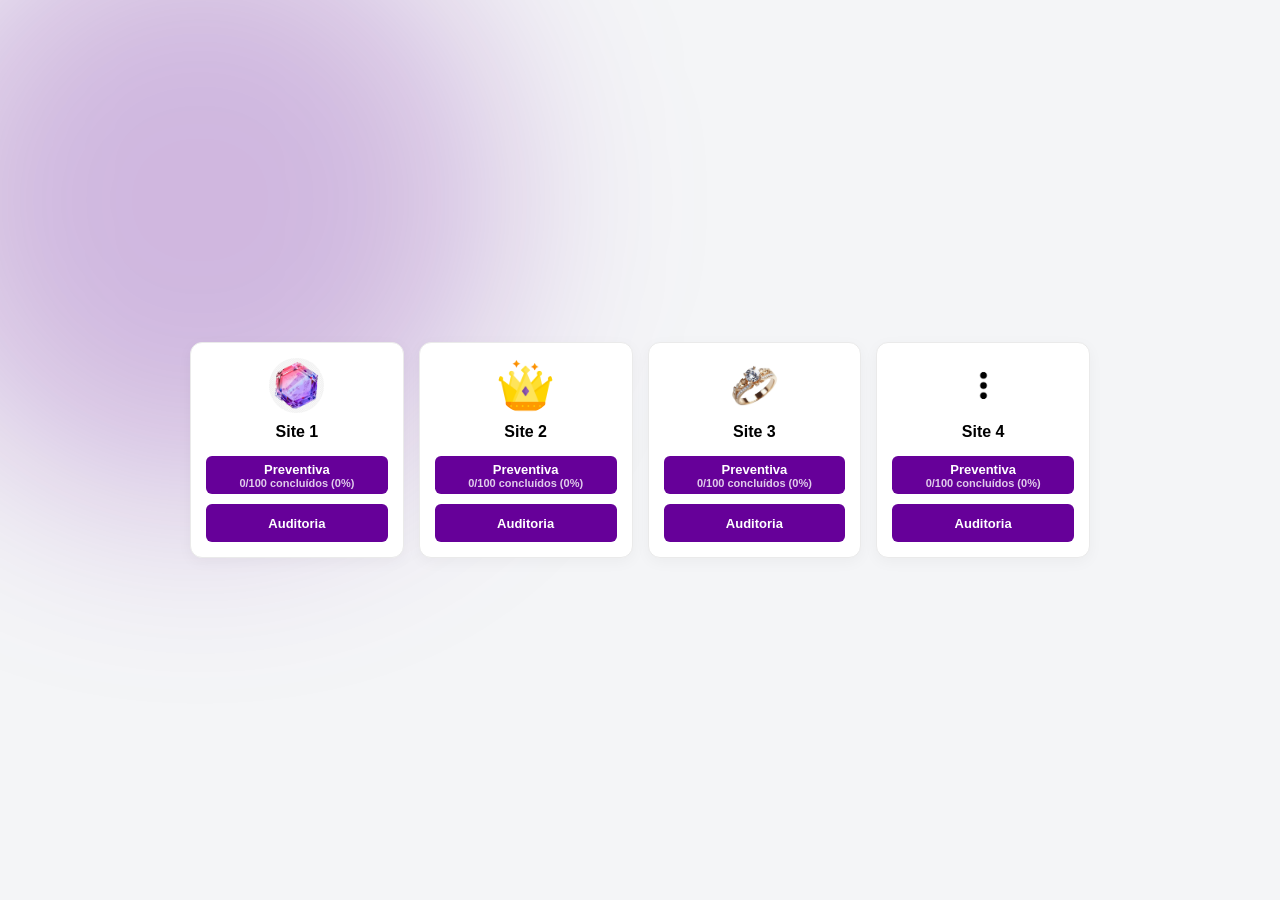
<file: Projeto preventiva/index.html>
<!DOCTYPE html>
<html lang="pt-br">
<head>
    <meta charset="UTF-8">
    <meta name="viewport" content="width=device-width, initial-scale=1.0">
    <title> Sites Vivo</title>
    <link rel="stylesheet" href="style.css">
    <link rel="shortcut icon" href="./imagens/boneco da vivo.png" type="image/x-icon">
    <link href="[https://fonts.googleapis.com/css2?family=Inter:wght@400;500;600&display=swap]
    (https://fonts.googleapis.com/css2?family=Inter:wght@400;500;600&display=swap)%22 
    rel="stylesheet">
</head>
<body>
    <!-- Container principal -->
    <div class="divSite">

        <!-- Grid contendo todos os cards -->
        <ul class="siteBotoes">

            <!-- Card 1 -->
            <li class="botoesIndividualmente">

                <!-- Cabeçalho do card -->
                <div class="cabecalhoCard">
                    <img src="./imagens/Jóia.png" alt="joia">
                    <h5>Site 1</h5>
                </div>

                <!-- Área dos botões -->
                <div class="grupoBotoes">
                    <a href="preventiva.html?site=Site 1">
                    <button class="botaoPreventiva">
                        Preventiva
                    </button>
                    </a>

                    <a href="auditoria.htm">
                    <button class="botaoPreventiva">
                        Auditoria
                    </button>
                    </a>
                </div>

            </li>

            <!-- Card 2 -->
            <li class="botoesIndividualmente">

                <div class="cabecalhoCard">
                    <img src="./imagens/king.png" alt="coroa">
                    <h5>Site 2</h5>
                </div>

                <div class="grupoBotoes">
                    <a href="preventiva.html?site=Site 2">
                    <button class="botaoPreventiva">Preventiva</button>
                    </a>
                    <a href="auditoria.htm">
                    <button class="botaoPreventiva">Auditoria</button>
                    </a>
                </div>

            </li>

            <!-- Card 3 -->
            <li class="botoesIndividualmente">

                <div class="cabecalhoCard">
                    <img src="./imagens/anel.png" alt="">
                    <h5>Site 3</h5>
                </div>

                <div class="grupoBotoes">
                    <a href="preventiva.html?site=Site 3">
                    <button class="botaoPreventiva">Preventiva</button>
                    </a>
                    <a href="auditoria.htm">
                    <button class="botaoPreventiva">Auditoria</button>
                    </a>
                </div>

            </li>

            <!-- Card 4 -->
            <li class="botoesIndividualmente">

                <div class="cabecalhoCard">
                    <img src="imagens/outros.png"></img>          
                     <h5>Site 4</h5>
                </div>

                <div class="grupoBotoes">
                    <a href="preventiva.html?site=Site 4">
                    <button class="botaoPreventiva">Preventiva</button>
                    </a>
                    <a href="auditoria.htm">
                    <button class="botaoPreventiva">Auditoria</button>
                    </a>
                </div>

            </li>

        </ul>

    </div>
    <script src="script.js"></script>
    
    <script>
        document.addEventListener("DOMContentLoaded", function() {
           // 1. Puxa os dados salvos da Auditoria
           let registros = JSON.parse(localStorage.getItem("preventivas")) || [];
           
           // 2. Conta quantos sites únicos já receberam preventiva
           let sitesFeitos = new Set(registros.map(reg => reg.site)).size;
           
           // 3. Define o total de sites na sua aplicação (Ex: 4 cards)
           const totalDeSites = 100; 
           
           // 4. Calcula a porcentagem
           let porcentagem = Math.round((sitesFeitos / totalDeSites) * 100);
           
           // 5. Atualiza TODOS os botões de preventiva na tela inicial
           const botoesPreventiva = document.querySelectorAll('.botaoPreventiva');
           
           botoesPreventiva.forEach(botao => {
               // Se o texto original do botão for "Preventiva"
               if(botao.textContent.trim() === "Preventiva") {
                   // Adiciona o texto de status
                   botao.innerHTML = `Preventiva <span style="font-size: 11px; opacity: 0.8; display: block;">${sitesFeitos}/${totalDeSites} concluídos (${porcentagem}%)</span>`;
               }
           });
        });
        </script>
</body>
</html>
</file>
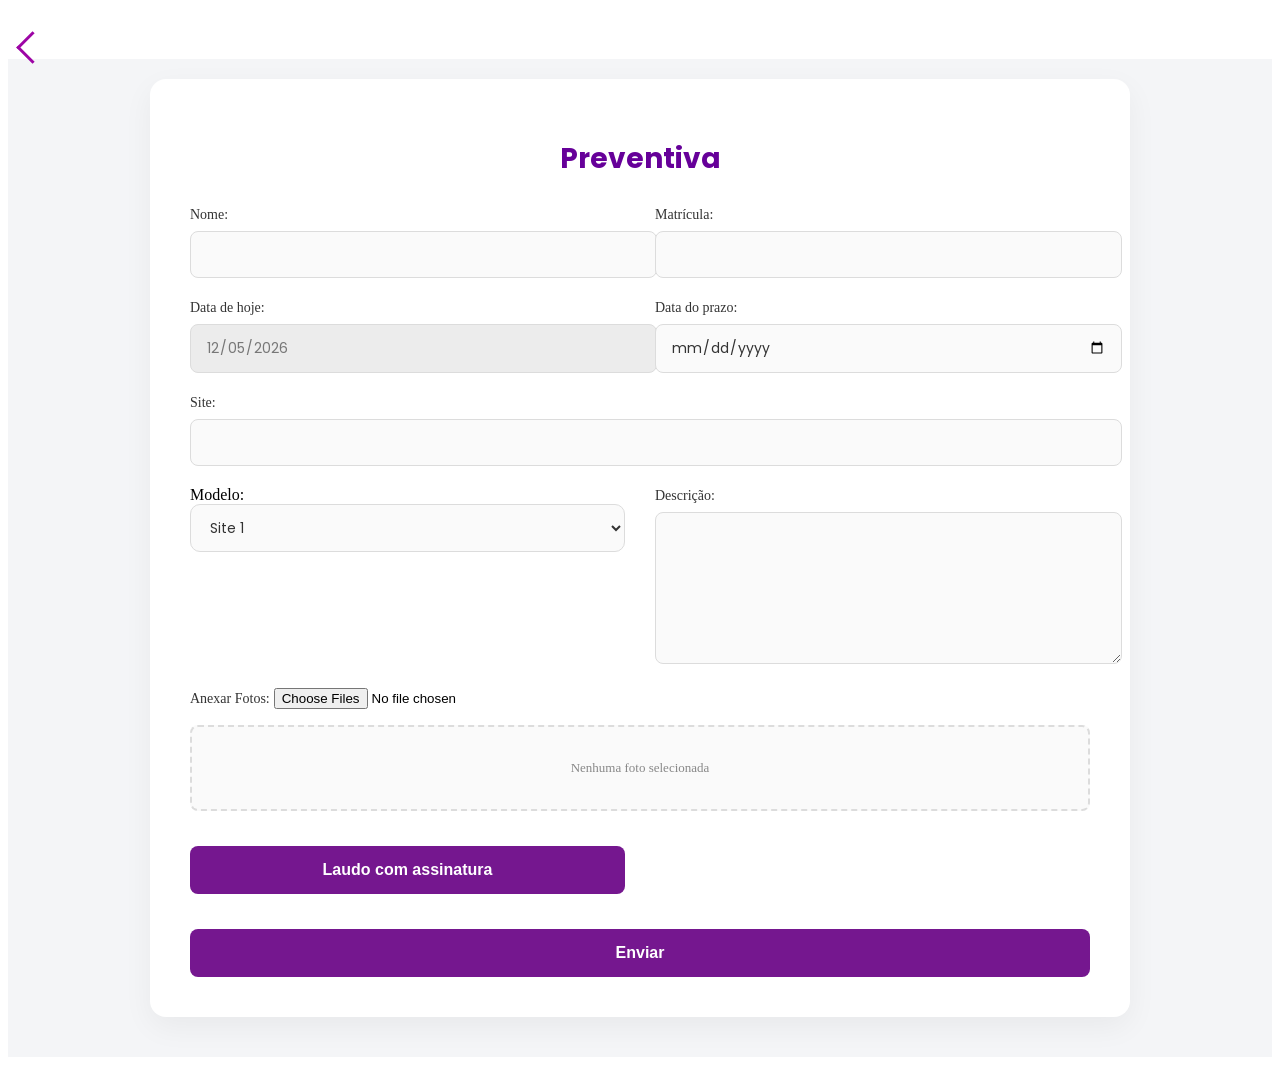
<file: Projeto preventiva/preventiva.html>
<!DOCTYPE html>
<html lang="pt-br">
<head>
    <meta charset="UTF-8">
    <meta name="viewport" content="width=device-width, initial-scale=1.0">
    <link rel="stylesheet" href="preventiva.css">
    <link rel="preconnect" href="https://fonts.googleapis.com">
    <link rel="preconnect" href="https://fonts.gstatic.com" crossorigin>
    <link href="https://fonts.googleapis.com/css2?family=Poppins:wght@300;400;500;600;700&display=swap" rel="stylesheet">
    <title>Preventiva</title>
</head>
<body>

    <a href="index.html">
        <div class="seta">
        </div>
    </a>
<div class="paginaDaPreventiva">
    <div class="divisoriaDoFormulario">
        <h1> Preventiva</h1>
        <form action="/formulários-preventiva/" method="post">
            <!-- Nome do colaborador-->
            <div class="elementosFormulario">
                <label for="nome">Nome: </label>
                <input type="text" id="nome" name="nome" required>
            </div>
            <!-- Matrícula do colaborador -->
            <div class="elementosFormulario">
                    <label for="matricula">Matrícula: </label>
                    <input type="text" id="matricula" name="matricula" required>                
            </div>

            <!-- Data de hoje -->
            <div class="elementosFormulario">
                <label for="dataDeHoje">Data de hoje: </label>
                <input type="date" name="dataDeHoje" id="dataDeHoje" readonly> 
            </div>

            <!-- Data de finalização-->
            <div class="elementosFormulario">
                <label for="dataFinal">Data do prazo: </label>
                <input type="date" name="dataFinal" id="dataFinal"> 
            </div>
             <!-- Site-->
              <div class="elementosFormulario">
              <label for="Site"> Site: </label>
              <input type="text" name="Site" id="Site">
              </div>
              <div>
                <label for="subtipos"> Modelo: </label>
                <select name="subtipos" id="subtipos">
                    <option value="subtipo1"> Site 1</option>
                    <option value="subtipo2"> Site 2</option>
                    <option value="subtipo3"> Site 3</option>
                    <option value="subtipo4"> Site 4</option>
                    <option value="subtipo4"> Site 5</option>

                </select>
              </div>
              <!-- Descrição da atividade -->
               <div class="elementosFormulario">
               <label for="descricao"> Descrição: </label>
               <textarea type="text" name="descricao" rows="6" required></textarea>
               </div>

               <!-- Galeria de Fotos -->
               <div class="elementosFormulario areaGaleria">
                    <label for="fotos">Anexar Fotos: </label>
                    <input type="file" id="fotos" name="fotos" accept="image/*" multiple>
                    <div class="previewFotos" id="previewFotos">
                        <p> Nenhuma foto selecionada </p>
                    </div>            
               </div>
               <!-- Botão do Laudo com assinatura -->
                <div>
                <button class="laudo" type="button" id="btnGerarLaudo"> Laudo com assinatura </button>
              </div>
             <!-- Botão de enviar -->
              <div>
                <button class="" type="submit"> Enviar </button>
              </div>
        </form>
    </div>
</div>
    <script src="script.js"></script>
</body>
</html>
</file>
<file: Projeto preventiva/style.css>
/* Remove margens e espaçamentos padrão */
*{
    margin: 0;
    padding: 0;
    box-sizing: border-box;
    font-family: "Inter", sans-serif;
}

/* Centraliza todo o conteúdo da página */
.divSite{
    width: 100%;
    min-height: 100vh;
    display: flex;
    justify-content: center;
    align-items: center;
    padding: 20px;

    /* Abaixo será um fundo branco com bolinhas cinzas uniformes por todo o fundo) */
    /*
    background-color:#f9fafc;
    background-image: radial-gradient(#d1d5db 1.5px, transparent 1.5px);
    background-size: 25px 25px;
    */

}

/*Abaixo terá um fundo mais "Vivo"*/
body{
    background-color: #f4f5f7;
    position:relative;
    overflow-x: hidden;
    min-height: 100vh;
}
.divSite::before,
.divSite::after
{
    content: "";
    position: absolute;
    border-radius: 50%;
    z-index: -1;
    filter: blur(100px);
}

.divSite::before
{
    top:-100px;
    left: -100px;
    width: 600px;
    height: 600px;
    background-color: rgba(102, 0, 153, 0.25);
}
/* Aqui acaba o código do fundo mais "Vivo" */

/* Grid principal contendo os 4 cards */
.siteBotoes{

    list-style: none;
    display: grid;
    /* Cria 4 colunas */
    grid-template-columns: repeat(4, 1fr);
    gap: 15px;
    width: 100%;
    max-width: 900px;
}

/* Cada card individual */
.botoesIndividualmente{

    background-color: #ffffff;
    border: 1px solid #eaeaea;
    border-radius: 12px;
    padding: 15px;
    display: flex;
    flex-direction: column;
    align-items: center;
    gap: 15px;
    box-shadow: 0px 4px 15px rgba(0,0,0,0.04);
    transition: transform 0.3s cubic-bezier(0.175, 0.885, 0.32, 1.275), box-shadow 0.3s ease, border-color 0.3s ease;
}

.botoesIndividualmente:hover{
    transform: scale(1.05) translateY(-8px);
    border-color: rgba(168, 0, 255, 0.4);
    box-shadow:
        0px 15px 30px rgba(168, 0, 255, 0.25),
        0px 0px 15px rgba(168, 0, 255, 0.15),
        0px 0px 50px rgba(168, 0, 255, 0.1);    
}

/* Área da imagem + texto */
.cabecalhoCard{

    display: flex;
    flex-direction: column;
    align-items: center;
    gap: 10px;
}

/* Imagem do site */
.cabecalhoCard img{

    width: 55px;
    height: 55px;
    object-fit: cover;
    border-radius: 50%;
}

/* Texto abaixo da imagem */
.cabecalhoCard h5{

    font-size: 16px;
    font-family: Arial, Helvetica, sans-serif;
}

/* Container dos dois botões */
.grupoBotoes{

    display: flex;
    flex-direction: column;
    gap: 10px;
    width: 100%;
}

/* Estilização dos botões */
.botaoPreventiva{

    height: 38px;
    width: 100%;
    border: none;
    border-radius: 6px;
    background-color: #660099;
    color: white;
    font-weight: 600;
    font-size:13px;
    cursor: pointer;
    transition:all 0.3s ease;
}

/* Efeito ao passar o mouse */
.botaoPreventiva:hover{

    background-color: #a800ff;
    transform: translateY(-2px);
    box-shadow: 0px 8px 15px rgba(168, 0, 255, 0.4);     
}

@media (max-width: 768px) {
    .siteBotoes{
        display: grid;
        grid-template-columns: repeat(1, 4fr);
        gap: 10px;
        border-radius: 10px;
        width: 50vw;
        
    }
}
</file>
<file: Projeto preventiva/preventiva.css>
.seta{
    width: 20px;
    height: 20px;
    border-bottom: 3px solid #9d05a5;
    border-right: 3px solid #9d05a5;
    transform:rotate(135deg);
    animation: andarParaOLado 1s infinite alternate ease-in-out;
    cursor: pointer;
    margin-left: 1vw;
    margin-top: 4vh;
}

.paginaDaPreventiva{
    display: flex;
    justify-content: center;
    align-items: center;
    min-height: 100vh;
    background-color: #f4f5f7;
    padding:20px;
}

.divisoriaDoFormulario
{
    background-color: #ffffff;
    width:100%;
    max-width:900px;
    border-radius: 16px;
    padding: 40px;
    box-shadow: 0px 10px 30px rgba(0, 0, 0, 0.05);
    margin-bottom: 20px;
}

.divisoriaDoFormulario h1{
    color: #660099;
    font-size: 28px;
    margin-bottom: 25px;
    text-align: center;
    font-family: 'Poppins', sans-serif;
}

form{
    display: grid;
    grid-template-columns: 1fr 1fr;
    gap: 20px 30px;
}

.elementosFormulario:nth-child(5),
.areaGaleria,
form div:last-child
{
    grid-column: span 2;
}

.elementosFormulario label
{
    font-size: 14px;
    font-weight: 500;
    color: #333;
    margin-bottom: 8px;
    display: inline-block;
}

input[type="text"],
input[type="date"],
select,
textarea
{
    width:100%;
    padding: 12px 15px;
    font-size: 14px;
    font-family: 'Poppins', sans-serif;
    border: 1px solid #dcdcdc;
    border-radius: 8px;
    background-color: #fafafa;
    color: #333;
    outline: none;
    transition: 0.3s;
}

input[type="text"]:focus,
input[type="date"]:focus,
select:focus,
textarea:focus
{
    border-color: #9d05a5;
    background-color:#ffffff;
    box-shadow:0 0 0 3px rgba(157, 5, 165, 0.15);
}

/* todos os inputs de "somente leitura" se tornam bloqueados */
input[readonly]
{
    background-color:#ececec;
    color: #777;
    cursor: not-allowed;
    border-color: #dcdcdc;
}

/* estilo da área para enviar fotos */
.previewFotos{
    margin-top: 10px;
    padding: 20px;
    border: 2px dashed #dcdcdc;
    border-radius: 8px;
    background-color: #fafafa;
    text-align: center;
    color: #888;
    font-size: 13px;
}

/* botão de envio das fotos */
.laudo, button[type="submit"]{
    width: 100%;
    padding: 15px;
    font-size: 16px;
    font-weight: 600;
    color: white;
    background-color: #75178F;
    border: none;
    border-radius: 8px;
    cursor: pointer;
    transition: all 0.3s ease;
    margin-top: 15px;
}

.laudo:hover, button[type = "submit"]:hover
{
    background-color: #9d05a5;
    transform: translateY(-2px);
    box-shadow: 0px 8px 15px rgba(157, 5, 165, 0.3);
}

.dataNoInput{
    position:relative;
    width: 100%;
    max-width: 300px;
}

.dataNoInput input[type="date"]
{
    width: 100%;
    padding: 10px 40px 10px 12px;
    font-size: 16px;
    border: 1px solid #75178F;
    border-radius: 6px;
    outline: none;
    background-color: #fff;
    color: black;
    cursor: pointer;
}

/* customiza o ícone do calendário em alguns navegadores (Chrome, Opera, Edge, Safari)
Se for usado no Mozila, ele troca pro ícone padrão do navegador */

.dataNoInput input[type="date"]::webkit-calendar-picker-indicator
{
    position: absolute;
    right: 12px;
    top: 50%;
    transform: translateY(-50%);
    cursor: pointer;
    font-size: 18px;
    filter: invert(18%) sepia(18%) saturate(18%) hue-rotate(3361%) brightness(85%) contrast(96%);
}

#subtipos
{
    border-radius: 10px;
}

@media (max-width: 768px) {
    form{
        grid-template-columns: 1fr;
    }

    .elementosFormulario:nth-child(5),
    .areaGaleria,
    form div:last-child{
        grid-column: span 1;
    }

    .divisoriaDoFormulario {
        padding: 20px;
    }
}
</file>
